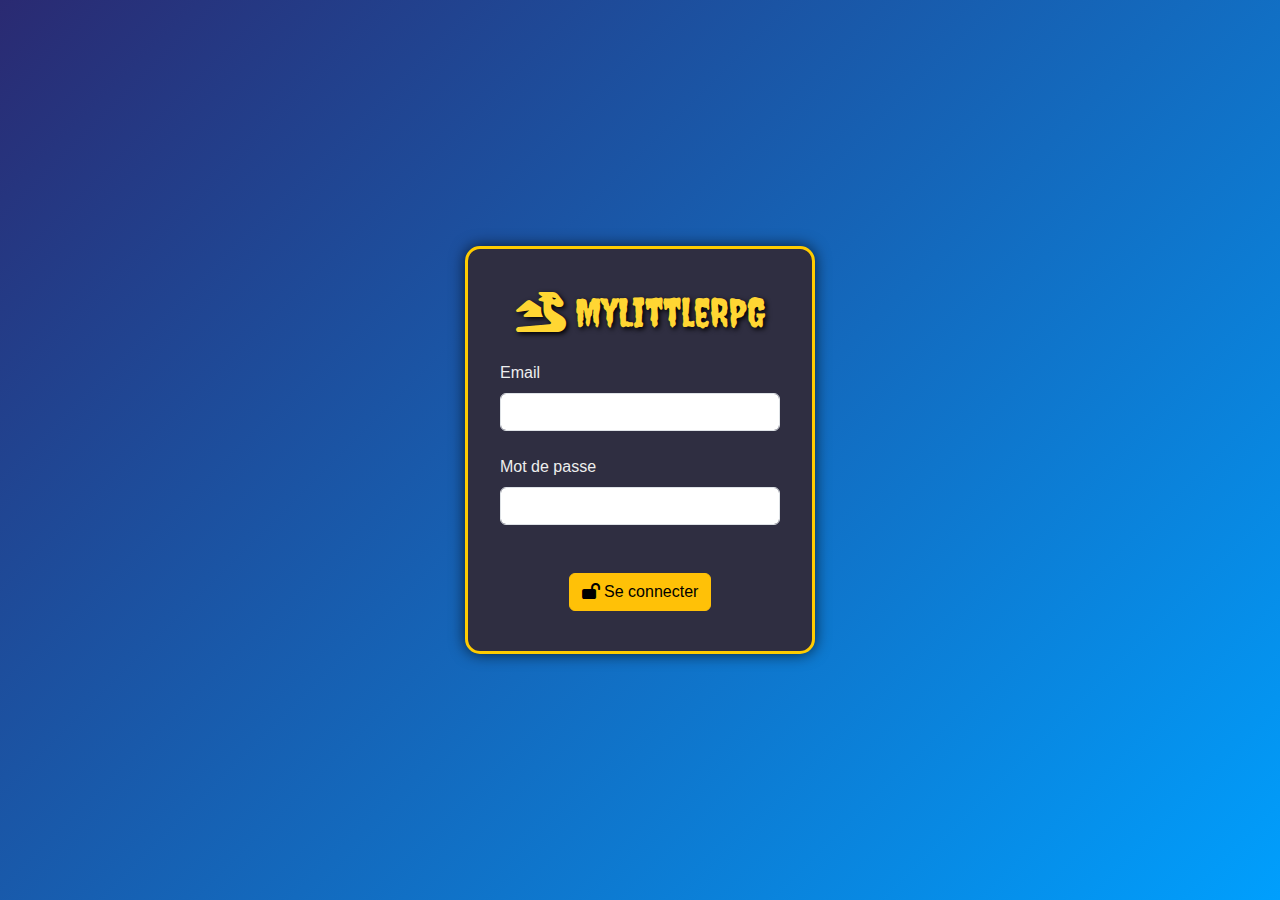
<file: Website/index.html>
<html lang="fr">
    <head>
        <meta charset="UTF-8">
        <meta name="viewport" content="width=device-width, initial-scale=1.0">
        <link rel="stylesheet" href="https://cdnjs.cloudflare.com/ajax/libs/bootstrap/5.2.3/css/bootstrap.min.css" />
        <link rel="stylesheet" href="https://cdnjs.cloudflare.com/ajax/libs/font-awesome/6.4.0/css/all.min.css" />
        <link rel="stylesheet" href="./css/styles.css">
        <link rel="icon" type="image/x-icon" href="https://cdn-icons-png.flaticon.com/512/2619/2619285.png">
        <title>MyLittleRPG</title>
    </head>
    <body>
        <div class="container mt-5">
            <div class="row mt-5 fondPrincipal rounded py-5 text-white">
                <h1 class="text-center">
                    <i class="fa-solid fa-map-location"></i> Visualiseur de carte
                </h1>
            </div>
        </div>
        <div id="toastContainer" class="position-fixed top-0 end-0 p-3" style="z-index: 9999;"></div>
        
        <div class="container d-flex justify-content-end mt-3">
            <button id="deconnexionBtn" class="btn btn-danger"><i class="fa-solid fa-right-from-bracket"></i> Déconnexion</button>
        </div>
        <div class="container d-flex justify-content-end mt-3">
            <button id="connexionBtn" class="btn btn-warning"><i class="fa-solid fa-right-from-bracket"></i> Connexion</button>
        </div>
        <div class="container mt-3 mb-3">
            <div class="row">
                <div class="col-3 rounded py-3 text-white">
                    <!-- Panneau avec onglets -->
                    <div class="container fondPrincipal rounded py-3">
                        <ul class="nav nav-tabs" id="infoPanelTabs" role="tablist">
                            <li class="nav-item" role="presentation">
                                <button class="nav-link active" id="info-tab" data-bs-toggle="tab" data-bs-target="#info-panel" type="button">
                                    <i class="fa-solid fa-circle-info"></i> Info
                                </button>
                            </li>
                            <li class="nav-item" role="presentation">
                                <button class="nav-link" id="character-tab" data-bs-toggle="tab" data-bs-target="#character-panel" type="button">
                                    <i class="fa-solid fa-user-secret"></i> Perso
                                </button>
                            </li>
                            <li class="nav-item" role="presentation">
                                <button class="nav-link" id="quests-tab" data-bs-toggle="tab" data-bs-target="#quests-panel" type="button">
                                    <i class="fa-solid fa-scroll"></i> Quêtes
                                </button>
                            </li>
                            <li class="nav-item" role="presentation">
                                <button class="nav-link" id="legend-tab" data-bs-toggle="tab" data-bs-target="#legend-panel" type="button">
                                    <i class="fa-solid fa-book"></i> Légende
                                </button>
                            </li>
                        </ul>
                        <div class="tab-content mt-3" id="infoPanelContent">
                            <!-- Onglet Infos plateau/API -->
                            <div class="tab-pane fade show active" id="info-panel" role="tabpanel">
                                <p class="mt-1 fondSecondaire rounded text-center p-2">Taille : 50x50</p>
                                <p class="mt-1 fondSecondaire rounded text-center p-2">Zone : 5x5 tuiles</p>
                                <p id="status" class="mt-1 fondSecondaire rounded text-center p-2">Status API : </p>
                            </div>
                            <!-- Onglet Perso -->
                            <div class="tab-pane fade" id="character-panel" role="tabpanel">
                                <div id="perso_info"></div>
                            </div>
                            <!-- Onglet Quêtes -->
                            <div class="tab-pane fade" id="quests-panel" role="tabpanel">
                                <div id="quests_info">
                                    <p class="text-center text-muted">Chargement des quêtes...</p>
                                </div>
                            </div>
                            <!-- Onglet Légende -->
                            <div class="tab-pane fade" id="legend-panel" role="tabpanel">
                                <p class="mt-1 fondSecondaire rounded p-2">🟩 | 🌱 Herbe</p>
                                <p class="mt-1 fondSecondaire rounded p-2">🟦 | 🌊 Eau</p>
                                <p class="mt-1 fondSecondaire rounded p-2">🟫 | ⛰️ Montagne</p>
                                <p class="mt-1 fondSecondaire rounded p-2">🟧 | 🌳 Forêt</p>
                                <p class="mt-1 fondSecondaire rounded p-2">⬜ | 🏘️ Ville</p>
                                <p class="mt-1 fondSecondaire rounded p-2">⬛ | 🛣️ Route</p>
                                <hr>
                                <p class="mt-1 fondSecondaire rounded p-2">🟥 | 🚫 Non accessible</p>
                            </div>
                        </div>
                    </div>
                    
                    <!-- Déplacement -->
                    <div class="container fondPrincipal rounded mt-3 py-3">
                        <p class="fw-bold mb-3 text-center"><i class="fa-solid fa-arrows-up-down-left-right"></i> Déplacement</p>
                        <hr>
                        <div class="d-flex justify-content-center mb-2">
                            <button id="btn-up" class="btn btn-primary"><i class="fa-solid fa-arrow-up"></i></button>
                        </div>
                        <div class="d-flex justify-content-center gap-2">
                            <button id="btn-left" class="btn btn-primary"><i class="fa-solid fa-arrow-left"></i></button>
                            <button id="btn-down" class="btn btn-primary"><i class="fa-solid fa-arrow-down"></i></button>
                            <button id="btn-right" class="btn btn-primary"><i class="fa-solid fa-arrow-right"></i></button>
                        </div>
                    </div>
                </div>
                <div class="col-9 mt-3 rounded fondPrincipal text-white py-2">
                    <div class="container d-flex justify-content-between">
                        <h2 class="py-2"><i class="fa-solid fa-map-pin"></i> Carte du monde</h2>
                        <p class="col-2 py-2 text-center fw-bold rounded fondTernaire">Zone : 0,0 → 50,50</p>
                    </div>            
                    <div class="grille-container" id="grilleTuiles"></div>
                    <div class="container text-center">
                        <hr>
                        <h5 class="py2"><a href="" id="modeSombre">Mode sombre</a> | <a href="" id="modeClair">Mode clair</a></h5>
                    </div>
                    <div class="container text-center">
                        <hr>
                        <label for="quantity" class="form-label">ID du monstre</label>
                        <input type="number" class="form-control text-center" id="simulateurID" value="1" min="1" step="1">
                        <button class="btn btn-dark mt-3" id="simulateur">Simuler un combat</button>
                    </div>
                </div>
            </div>
        </div>
        <div class="modal fade" id="pokeModal" tabindex="-1" aria-hidden="true">
            <div class="modal-dialog">
                <div class="modal-content">
                    <div class="modal-header">
                        <h5 class="modal-title">Informations sur la tuile</h5>
                        <button type="button" class="btn-close" data-bs-dismiss="modal" aria-label="Fermer"></button>
                    </div>
                    <div class="modal-body"></div>
                    <div class="modal-footer">
                        <button type="button" class="btn btn-primary" data-bs-dismiss="modal">Fermer</button>
                    </div>
                </div>
            </div>
        </div>

        <div class="modal fade" id="simulateurModal" tabindex="-1" aria-hidden="true">
            <div class="modal-dialog">
                <div class="modal-content">
                    <div class="modal-header">
                        <h5 class="modal-title">Simulation de combat</h5>
                        <button type="button" class="btn-close" data-bs-dismiss="modal" aria-label="Fermer"></button>
                    </div>
                    <div class="modal-body"></div>
                    <div class="modal-footer">
                        <button type="button" class="btn btn-primary" data-bs-dismiss="modal">Fermer</button>
                    </div>
                </div>
            </div>
        </div>
        <script src="./js/script.js"></script>
        <script src="https://cdnjs.cloudflare.com/ajax/libs/jquery/3.6.3/jquery.min.js"></script>
        <script src="https://cdnjs.cloudflare.com/ajax/libs/popper.js/2.11.6/umd/popper.min.js"></script>
        <script src="https://cdnjs.cloudflare.com/ajax/libs/bootstrap/5.2.3/js/bootstrap.min.js"></script>
    </body>
</html>
</file>
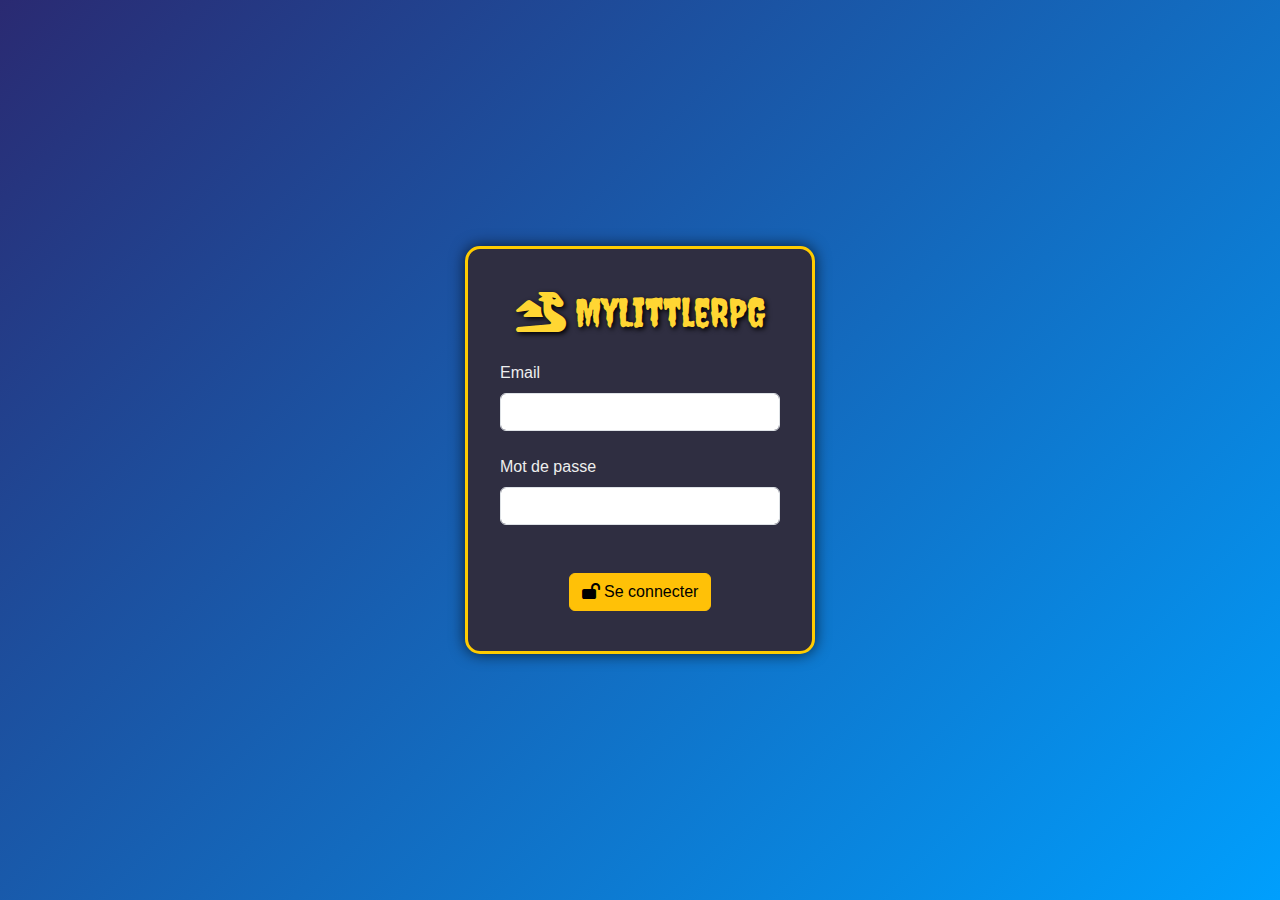
<file: Website/templates/login.html>
<!DOCTYPE html>
<html lang="fr">
<head>
<meta charset="UTF-8" />
<meta name="viewport" content="width=device-width, initial-scale=1" />
<title>MyLittleRPG - Connexion</title>
<link href="https://cdnjs.cloudflare.com/ajax/libs/bootstrap/5.2.3/css/bootstrap.min.css" rel="stylesheet" />
<link href="https://cdnjs.cloudflare.com/ajax/libs/font-awesome/6.4.0/css/all.min.css" rel="stylesheet" />
<link href="https://fonts.googleapis.com/css2?family=Creepster&display=swap" rel="stylesheet">
<link href="../css/login.css" rel="stylesheet" />
</head>
<body>

  <div class="rpg-card">
    <h1><i class="fa-solid fa-dragon"></i> MyLittleRPG</h1>
    <form method="post" id="loginForm" action="/login">
      <div class="mb-4">
        <label for="email" class="form-label">Email</label>
        <input type="email" id="email" name="email" class="form-control" required/>
      </div>
      <div class="mb-5">
        <label for="password" class="form-label">Mot de passe</label>
        <input type="password" id="password" name="password" class="form-control" required/>
      </div>
      <button type="submit" class="btn btn-warning d-block mx-auto"><i class="fa-solid fa-lock-open"></i> Se connecter</button>
    </form>
  </div>

<script src="https://cdnjs.cloudflare.com/ajax/libs/bootstrap/5.2.3/js/bootstrap.bundle.min.js"></script>
</body>
</html>
</file>
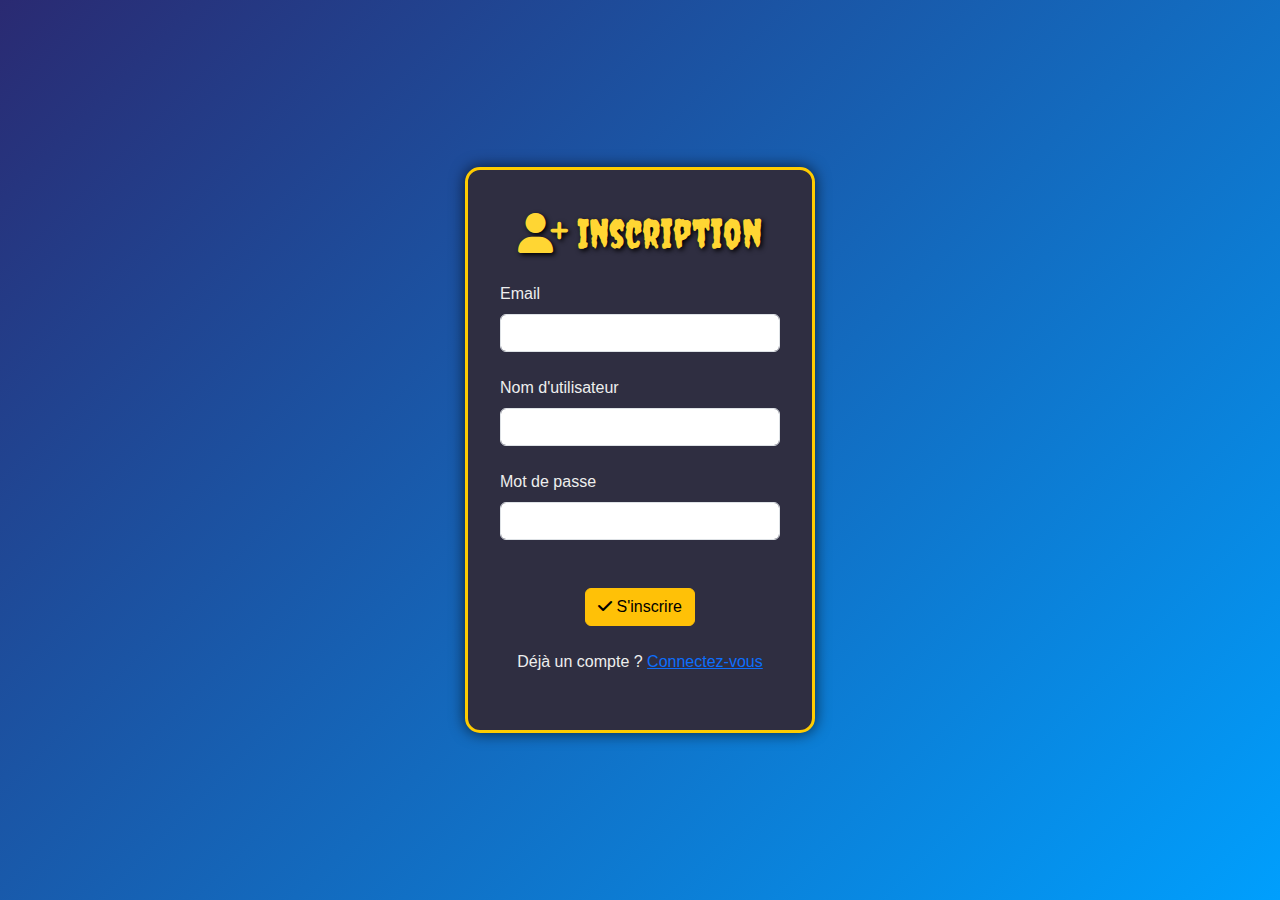
<file: Website/templates/register.html>
<!DOCTYPE html>
<html lang="fr">
<head>
  <meta charset="UTF-8" />
  <meta name="viewport" content="width=device-width, initial-scale=1" />
  <title>MyLittleRPG - Inscription</title>
  <link href="https://cdnjs.cloudflare.com/ajax/libs/bootstrap/5.2.3/css/bootstrap.min.css" rel="stylesheet" />
  <link href="https://cdnjs.cloudflare.com/ajax/libs/font-awesome/6.4.0/css/all.min.css" rel="stylesheet" />
  <link href="../css/login.css" rel="stylesheet" />
  <link href="https://fonts.googleapis.com/css2?family=Creepster&display=swap" rel="stylesheet" />
  <link rel="icon" type="image/x-icon" href="https://cdn-icons-png.flaticon.com/512/2619/2619285.png">
</head>
<body>
  <div id="notif" class="mybg text-white p-3 position-fixed top-0 end-0 m-3 rounded"></div>
  <div class="rpg-card">
    <h1><i class="fa-solid fa-user-plus"></i> Inscription</h1>
    <form method="post" id="formulaireInscription">
      <div class="mb-4">
        <label for="email" class="form-label">Email</label>
        <input type="email" id="email" name="email" class="form-control" required autocomplete="email" />
      </div>
      <div class="mb-4">
        <label for="username" class="form-label">Nom d'utilisateur</label>
        <input type="text" id="nomUtilisateur" name="nomUtilisateur" class="form-control" required autocomplete="username" />
      </div>
      <div class="mb-5">
        <label for="password" class="form-label">Mot de passe</label>
        <input type="password" id="mdp" name="mdp" class="form-control" required autocomplete="new-password" />
      </div>
      <button type="submit" class="btn btn-warning d-block mx-auto"><i class="fa-solid fa-check"></i> S'inscrire</button>
    </form>
    <p class="mt-4 text-center">Déjà un compte ? <a href="login.html">Connectez-vous</a></p>
  </div>
  <script src="../js/script.js"></script>
  <script src="https://cdnjs.cloudflare.com/ajax/libs/bootstrap/5.2.3/js/bootstrap.bundle.min.js"></script>
</body>
</html>
</file>
<file: Website/css/styles.css>
body{
    background-color: rgb(255, 255, 255);
}

body.dark{
    background-color: rgb(55, 55, 139);
}

.theme-toggle {
    position: fixed;
    top: 1rem;
    right: 1rem;
    display: flex;
    gap: 0.5rem;
}

.theme-toggle a {
    padding: 0.5rem 1rem;
    border-radius: 6px;
    text-decoration: none;
    background-color: #ddd;
    color: black;
    transition: background-color 0.3s, color 0.3s;
}

body.dark .theme-toggle a {
    background-color: #333;
    color: white;
}

.theme-toggle a:hover {
    background-color: #aaa;
}

body.dark .theme-toggle a:hover {
    background-color: #555;
}

.mainBackGround{
    background-color: rgba(147, 147, 236, 0.493);
}

.secondaryBackGround{
    background-color: rgb(135, 135, 197);
}

.ternaryBackGround{
    background-color: rgb(8, 8, 73);
}

.grid-container {
    display: grid;
    grid-template-columns: repeat(5, 125px);
    grid-template-rows: repeat(5, 125px);
    gap: 2px;
    background-color: #1d3d63;
    padding: 10px;
    border-radius: 10px;
    width: fit-content;
    margin: auto;
  }

  .grid-tile {
    width: 100%;
    height: 100%;
    object-fit: contain;
    border-radius: 6px;
  }

  .monstre-sprite {
    position: absolute;
    top: 50%;
    left: 50%;
    width: 75%;
    height: 75%;
    transform: translate(-50%, -50%);
    pointer-events: none;
    display: none;
  }

  .tile-button {
    border: none;
    background: transparent;
    padding: 0;
    cursor: pointer;
    display: inline-block;
    transition: transform 0.2s ease, box-shadow 0.2s ease;
  }

.tile-button img {
  display: block;
  border-radius: 4px;
  transition: transform 0.2s ease;
}

.tile-button:hover .grid-tile {
  transform: scale(1.15);
  box-shadow: 0 4px 12px rgba(0, 0, 0, 0.3);
}
</file>
<file: Website/css/login.css>
body {
    background: linear-gradient(135deg, #2a2a72, #009ffd);
    min-height: 100vh;
    display: flex;
    align-items: center;
    justify-content: center;
    font-family: 'Segoe UI', Tahoma, Geneva, Verdana, sans-serif;
  }
  .rpg-card {
    background: #2f2e41;
    border-radius: 15px;
    box-shadow: 0 0 15px rgba(0,0,0,0.7);
    padding: 2.5rem 2rem;
    width: 350px;
    color: #eee;
    border: 3px solid #ffcc00;
  }
  .rpg-card h1 {
    font-family: 'Creepster', cursive;
    text-align: center;
    margin-bottom: 1.5rem;
    color: #ffd633;
    text-shadow: 2px 2px 5px #000;
  }
</file>
